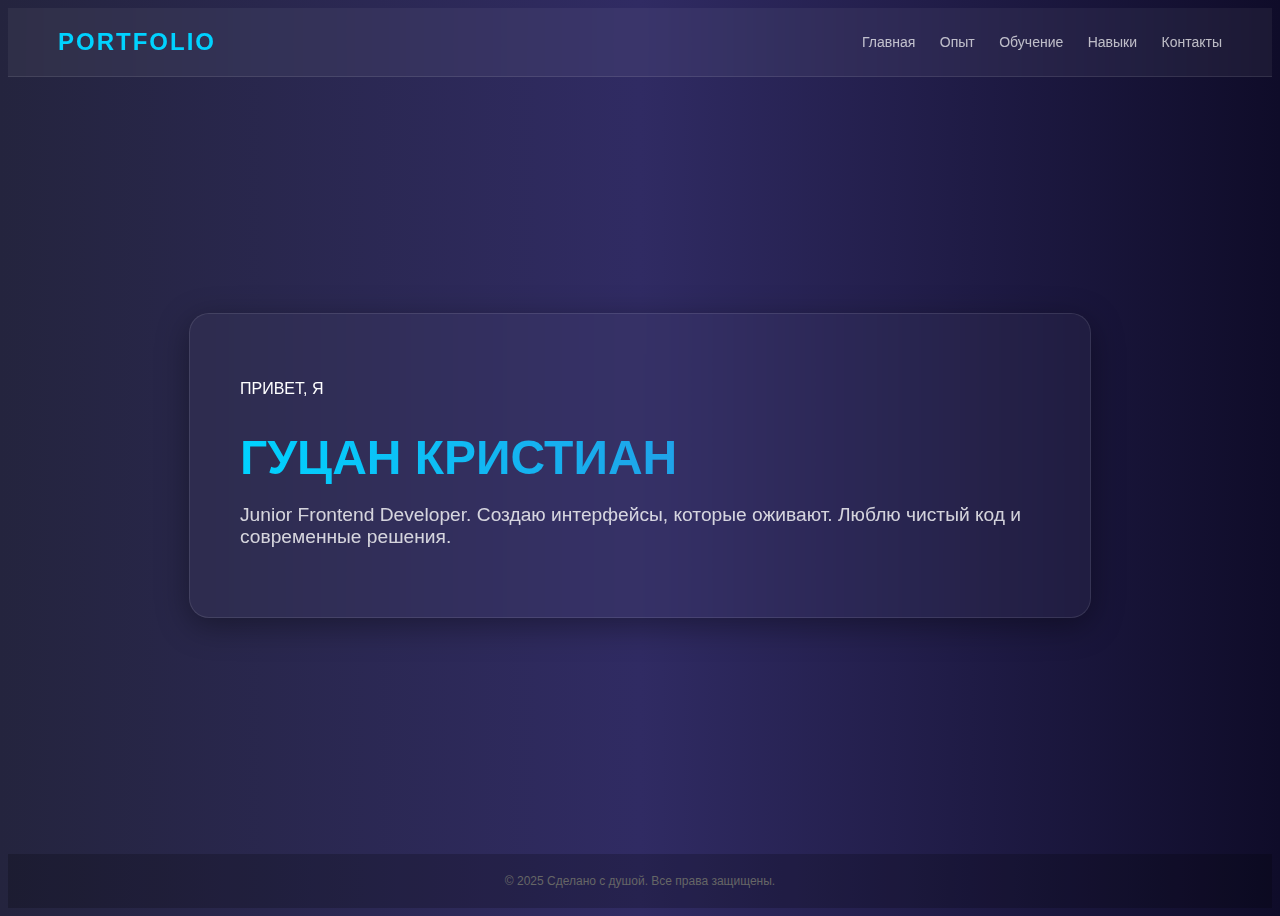
<file: index.html>
<!DOCTYPE html>
<html lang="ru">
<head>
    <meta charset="UTF-8">
    <title>Резюме | Главная</title>
    <link rel="stylesheet" href="style.css">
</head>
<body>

    <header>
        <div class="logo">Portfolio</div>
        <nav>
            <a href="index.html">Главная</a>
            <a href="experience.html">Опыт</a>
            <a href="education.html">Обучение</a>
            <a href="skills.html">Навыки</a>
            <a href="contacts.html">Контакты</a>
        </nav>
    </header>

    <main>
        <div class="glass-card">
            <p>ПРИВЕТ, Я</p>
            <h1>ГУЦАН КРИСТИАН</h1>
            <p style="font-size: 1.2rem; opacity: 0.8;">Junior Frontend Developer. Создаю интерфейсы, которые оживают. Люблю чистый код и современные решения.</p>
        </div>
    </main>

    <footer>
        &copy; 2025 Сделано с душой. Все права защищены.
    </footer>

</body>
</html>
</file>
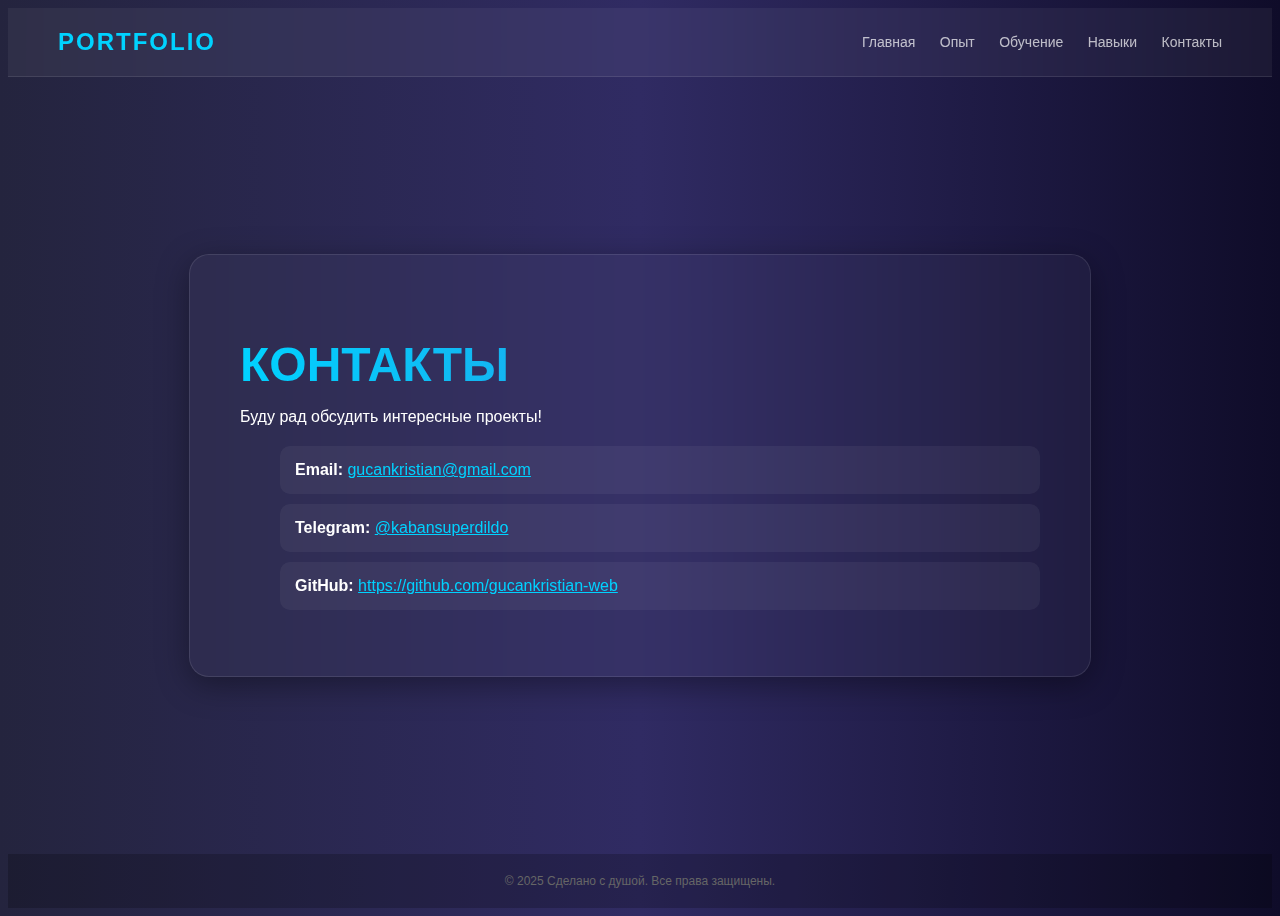
<file: contacts.html>
<!DOCTYPE html>
<html lang="ru">
<head>
    <meta charset="UTF-8">
    <title>Резюме | Контакты</title>
    <link rel="stylesheet" href="style.css">
</head>
<body>
    <header>
        <div class="logo">Portfolio</div>
        <nav>
            <a href="index.html">Главная</a>
            <a href="experience.html">Опыт</a>
            <a href="education.html">Обучение</a>
            <a href="skills.html">Навыки</a>
            <a href="contacts.html">Контакты</a>
        </nav>
    </header>

    <main>
        <div class="glass-card">
            <h1>КОНТАКТЫ</h1>
            <p>Буду рад обсудить интересные проекты!</p>
            <ul class="info-list">
                <li><strong>Email:</strong> <a href="mailto:gucankristian@gmail.com" style="color: #00d2ff;">gucankristian@gmail.com</a></li>
                <li><strong>Telegram:</strong> <a href="https://t.me/kabansuperdildo" style="color: #00d2ff;">@kabansuperdildo</a></li>
                <li><strong>GitHub:</strong> <a href="#" style="color: #00d2ff;">https://github.com/gucankristian-web</a></li>
            </ul>
        </div>
    </main>

    <footer>&copy; 2025 Сделано с душой. Все права защищены.</footer>
</body>
</html>
</file>
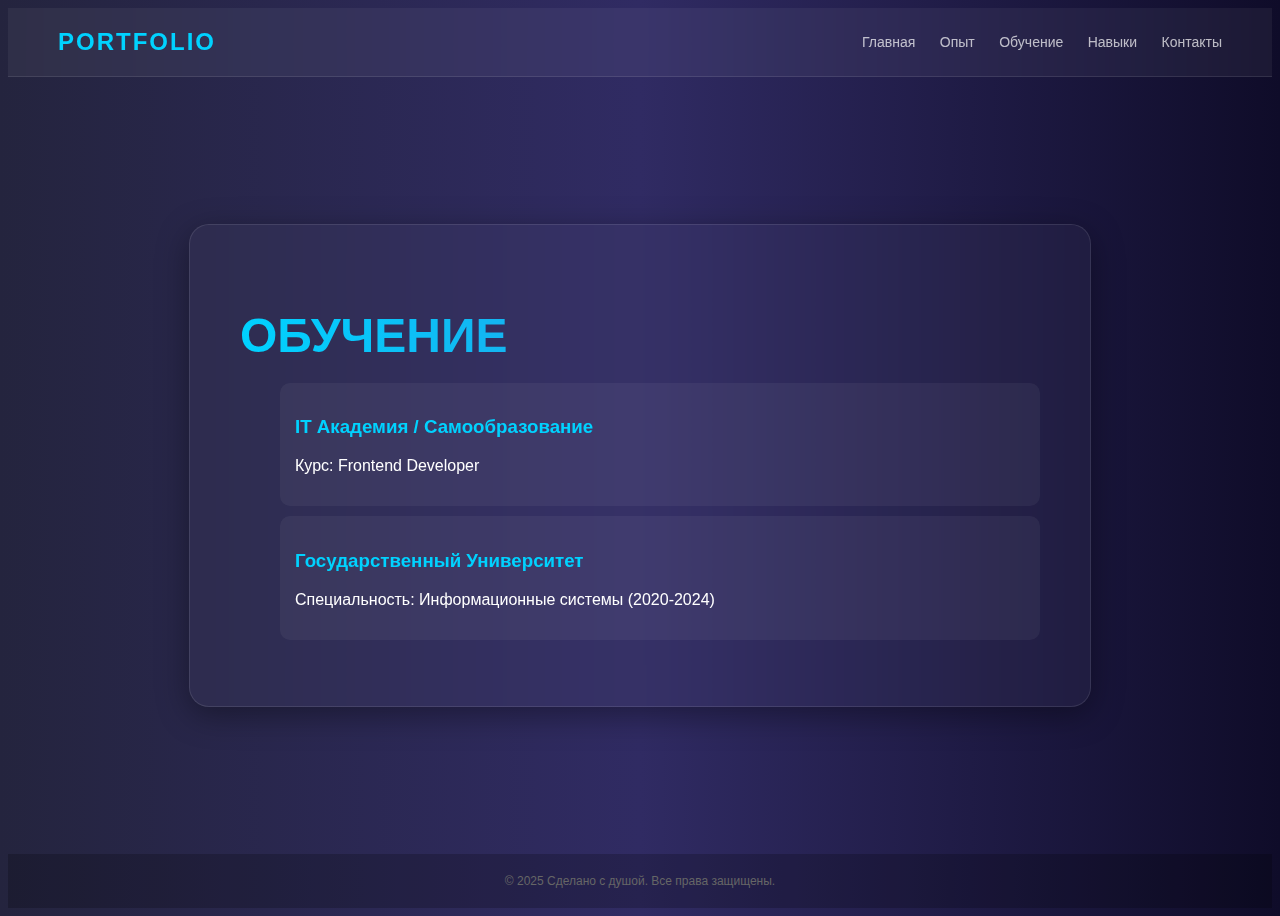
<file: education.html>
<!DOCTYPE html>
<html lang="ru">
<head>
    <meta charset="UTF-8">
    <title>Резюме | Обучение</title>
    <link rel="stylesheet" href="style.css">
</head>
<body>
    <header>
        <div class="logo">Portfolio</div>
        <nav>
            <a href="index.html">Главная</a>
            <a href="experience.html">Опыт</a>
            <a href="education.html">Обучение</a>
            <a href="skills.html">Навыки</a>
            <a href="contacts.html">Контакты</a>
        </nav>
    </header>

    <main>
        <div class="glass-card">
            <h1>ОБУЧЕНИЕ</h1>
            <ul class="info-list">
                <li>
                    <h3 style="color: #00d2ff;">IT Академия / Самообразование</h3>
                    <p>Курс: Frontend Developer</p>
                </li>
                <li>
                    <h3 style="color: #00d2ff;">Государственный Университет</h3>
                    <p>Специальность: Информационные системы (2020-2024)</p>
                </li>
            </ul>
        </div>
    </main>

    <footer>&copy; 2025 Сделано с душой. Все права защищены.</footer>
</body>
</html>
</file>
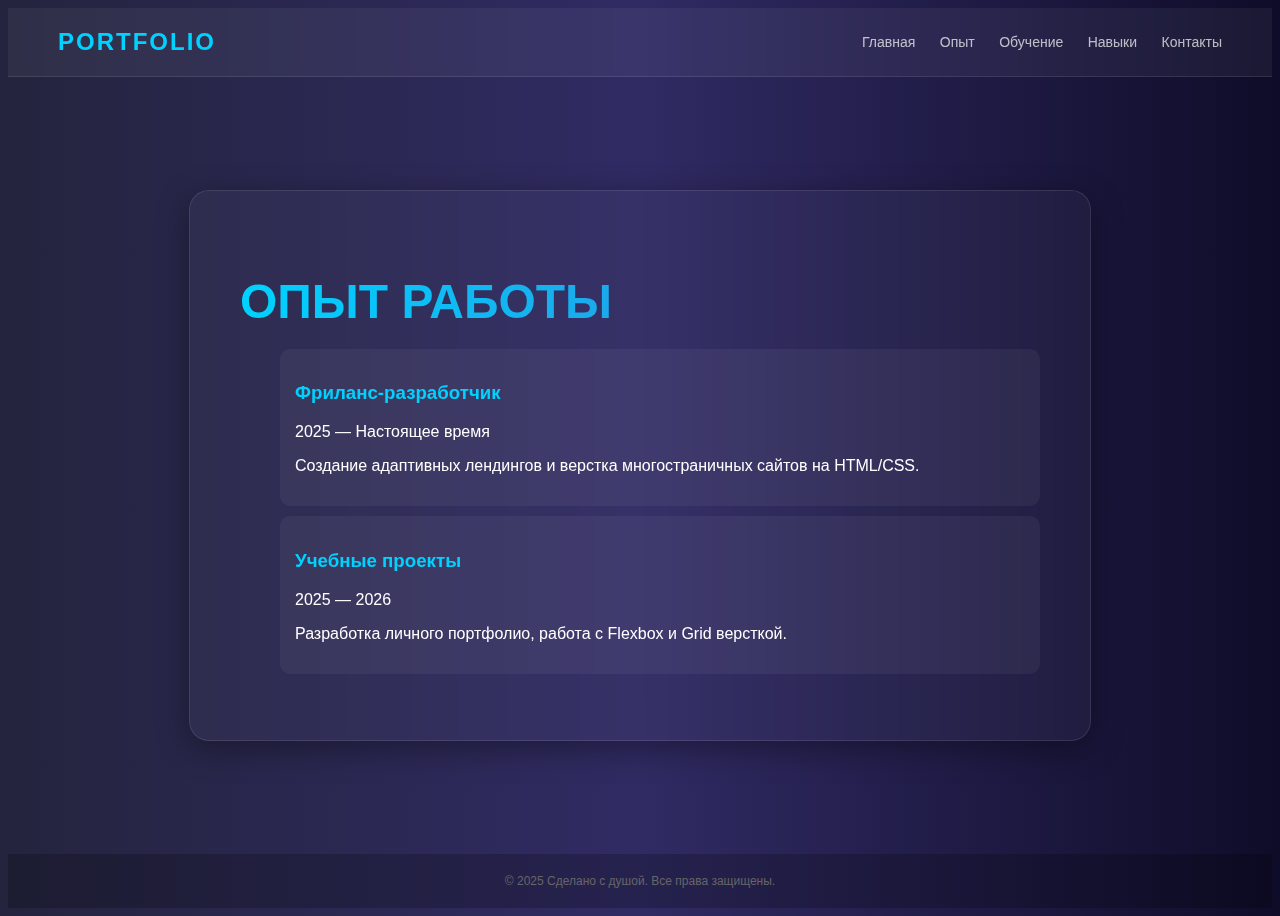
<file: experience.html>
<!DOCTYPE html>
<html lang="ru">
<head>
    <meta charset="UTF-8">
    <title>Резюме | Опыт</title>
    <link rel="stylesheet" href="style.css">
</head>
<body>
    <header>
        <div class="logo">Portfolio</div>
        <nav>
            <a href="index.html">Главная</a>
            <a href="experience.html">Опыт</a>
            <a href="education.html">Обучение</a>
            <a href="skills.html">Навыки</a>
            <a href="contacts.html">Контакты</a>
        </nav>
    </header>

    <main>
        <div class="glass-card">
            <h1>ОПЫТ РАБОТЫ</h1>
            <ul class="info-list">
                <li>
                    <h3 style="color: #00d2ff;">Фриланс-разработчик</h3>
                    <p>2025 — Настоящее время</p>
                    <p>Создание адаптивных лендингов и верстка многостраничных сайтов на HTML/CSS.</p>
                </li>
                <li>
                    <h3 style="color: #00d2ff;">Учебные проекты</h3>
                    <p>2025 — 2026</p>
                    <p>Разработка личного портфолио, работа с Flexbox и Grid версткой.</p>
                </li>
            </ul>
        </div>
    </main>

    <footer>&copy; 2025 Сделано с душой. Все права защищены.</footer>
</body>
</html>
</file>
<file: style.css>
{
  box-sizing: border-box;
  margin: 0;
  padding: 0;
}

body {
    font-family: 'Inter', sans-serif; 
    background: #0f0c29; 
    background: linear-gradient(to right, #24243e, #302b63, #0f0c29);
    color: #fff;
    min-height: 100vh;
    display: flex;
    flex-direction: column; 
}


header {
    background: rgba(255, 255, 255, 0.05);
    backdrop-filter: blur(10px); 
    padding: 20px 50px;
    display: flex;
    justify-content: space-between;
    align-items: center;
    border-bottom: 1px solid rgba(255, 255, 255, 0.1);
}

.logo {
    font-size: 24px;
    font-weight: bold;
    text-transform: uppercase;
    letter-spacing: 2px;
    color: #00d2ff;
}


nav a {
    color: #fff;
    text-decoration: none;
    margin-left: 20px;
    font-size: 14px;
    transition: 0.3s;
    opacity: 0.7;
}

nav a:hover {
    opacity: 1;
    color: #00d2ff;
}


main {
    flex: 1; 
    display: flex;
    justify-content: center;
    align-items: center;
    padding: 40px;
}

.glass-card {
    background: rgba(255, 255, 255, 0.03);
    backdrop-filter: blur(15px);
    border: 1px solid rgba(255, 255, 255, 0.1);
    border-radius: 20px;
    padding: 50px;
    max-width: 800px;
    width: 100%;
    box-shadow: 0 8px 32px 0 rgba(0, 0, 0, 0.37);
}

h1 {
    font-size: 3rem;
    margin-bottom: 10px;
    background: linear-gradient(to right, #00d2ff, #3a7bd5);
    -webkit-background-clip: text;
    -webkit-text-fill-color: transparent;
}


footer {
    background: rgba(0, 0, 0, 0.2);
    padding: 20px;
    text-align: center;
    font-size: 12px;
    color: #666;
}


.info-list {
    list-style: none;
    margin-top: 20px;
}

.info-list li {
    padding: 15px;
    background: rgba(255, 255, 255, 0.05);
    margin-bottom: 10px;
    border-radius: 10px;
}
</file>
